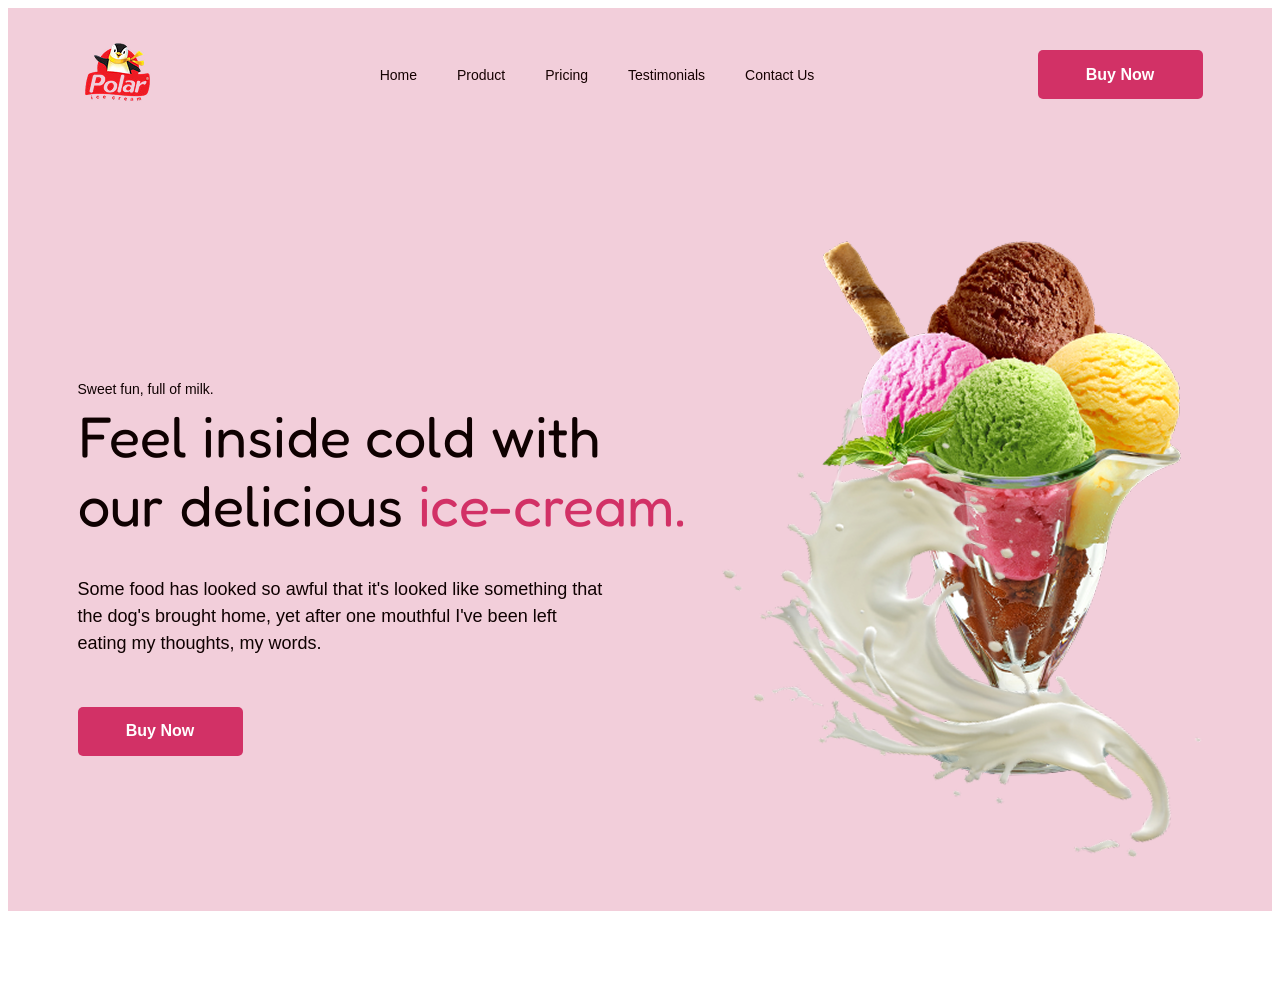
<file: Behruz/behruz.html>
<!DOCTYPE html>
<html lang="en">

<head>
    <meta charset="UTF-8">
    <meta name="viewport" content="width=device-width, initial-scale=1.0">
    <title>Document</title>
    <link rel="stylesheet" href="./behruz.css">
    <link rel="preconnect" href="https://fonts.googleapis.com">
    <link rel="preconnect" href="https://fonts.gstatic.com" crossorigin>
    <link href="https://fonts.googleapis.com/css2?family=Fredoka:wght@300..700&display=swap" rel="stylesheet">
</head>

<body>
    <header>
        <div class="container">
            <div class="navbar">
                <div class="logo">
                    <img src="./img/images-removebg-preview 1.png" alt="">
                </div>

                <ul>
                    <li><a href="#">Home</a></li>
                    <li><a href="#">Product</a></li>
                    <li><a href="#">Pricing</a></li>
                    <li><a href="#">Testimonials</a></li>
                    <li><a href="#">Contact Us</a></li>
                </ul>

                <button>Buy Now</button>
            </div>
        </div>
        <div class="container">
            <div class="showcase">
                <div class="qwe">
    
                    <div class="left">
                        <h4>Sweet fun, full of milk.</h4>
    
                        <h1>Feel inside cold with <br> our delicious <span>ice-cream.</span> </h1>
    
                        <p>Some food has looked so awful that it's looked like something that<br> the dog's brought
                            home,
                            yet after one mouthful I've been left <br> eating my thoughts, my words.</p>
    
                        <button>Buy Now</button>
                    </div>
    
                    <div class="right">
                        <img class="asd" src="./img/eep88j2SDJ-removebg-preview 1.png" alt="">
                        <img class="zxc" src="./img/UaNIa1ewNn-removebg-preview 1.png" alt="">
                    </div>
                </div>
            </div>
        </div>
    </header>
</body>

</html>
</file>
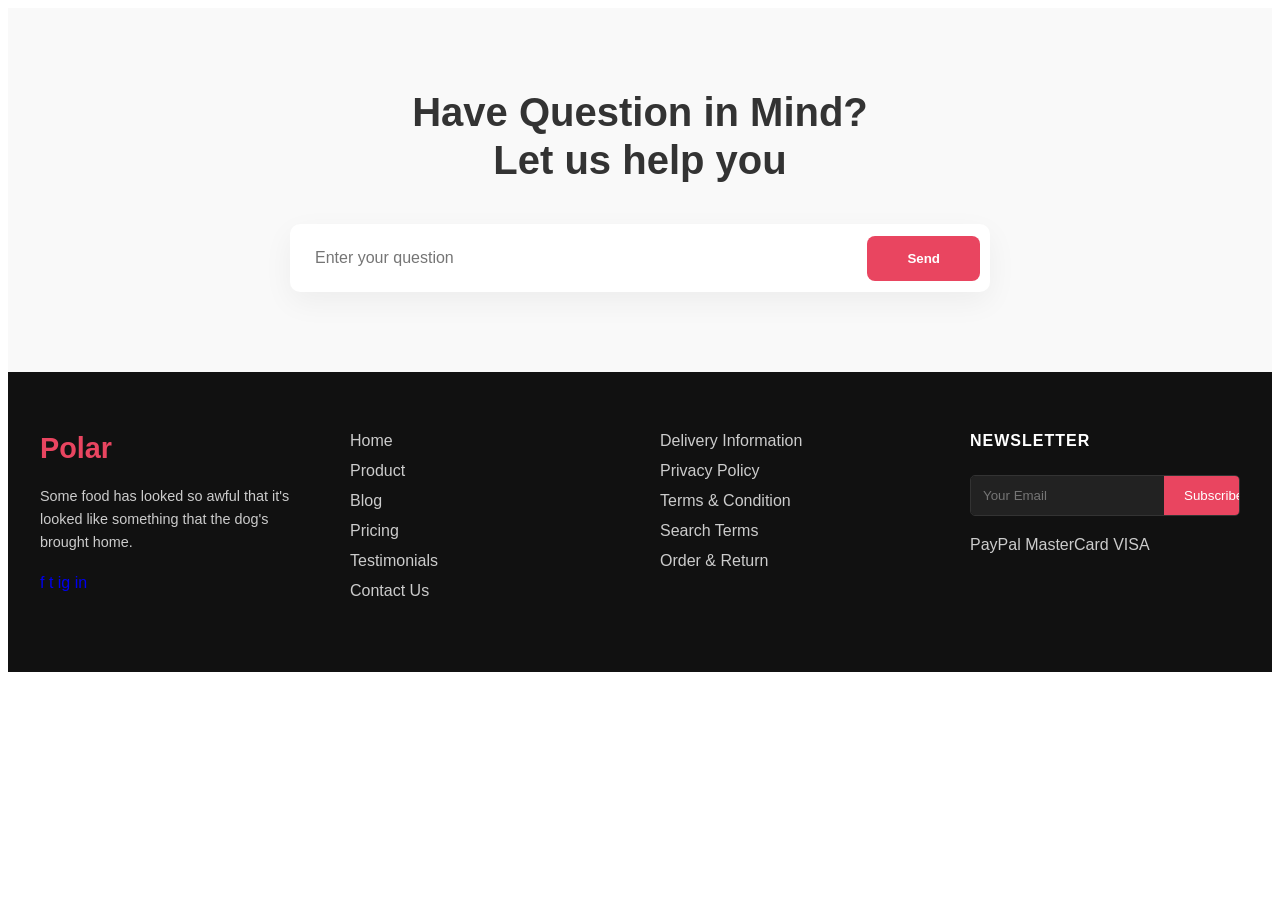
<file: Blury/Blury.html>
<!DOCTYPE html>
<html lang="en">

<head>
    <meta charset="UTF-8">
    <meta name="viewport" content="width=device-width, initial-scale=1.0">
    <title>Мороженное_BC</title>
    <link rel="stylesheet" href="./blury.css">
</head>

<body>

    <section class="question_section">
        <h2>Have Question in Mind? <br> Let us help you</h2>
        <div class="input-group">
            <input type="text" placeholder="Enter your question">
            <button class="btn-send">Send</button>
        </div>
    </section>

    <footer class="footer">
        <div class="container">
            <div class="footer-col about">
                <div class="logo">Polar</div>
                <p>Some food has looked so awful that it's looked like something that the dog's brought home.</p>
                <div class="socials">
                    <a href="#">f</a> <a href="#">t</a> <a href="#">ig</a> <a href="#">in</a>
                </div>
            </div>

            <div class="footer-col">
                <ul>
                    <li><a href="#">Home</a></li>
                    <li><a href="#">Product</a></li>
                    <li><a href="#">Blog</a></li>
                    <li><a href="#">Pricing</a></li>
                    <li><a href="#">Testimonials</a></li>
                    <li><a href="#">Contact Us</a></li>
                </ul>
            </div>

            <div class="footer-col">
                <ul>
                    <li><a href="#">Delivery Information</a></li>
                    <li><a href="#">Privacy Policy</a></li>
                    <li><a href="#">Terms & Condition</a></li>
                    <li><a href="#">Search Terms</a></li>
                    <li><a href="#">Order & Return</a></li>
                </ul>
            </div>

            <div class="footer-col newsletter">
                <h4>Newsletter</h4>
                <div class="subscribe-group">
                    <input type="email" placeholder="Your Email">
                    <button class="btn-sub">Subscribe</button>
                </div>
                <div class="payments">
                    <span>PayPal</span> <span>MasterCard</span> <span>VISA</span>
                </div>
            </div>
        </div>
    </footer>

</body>

</html>
</file>
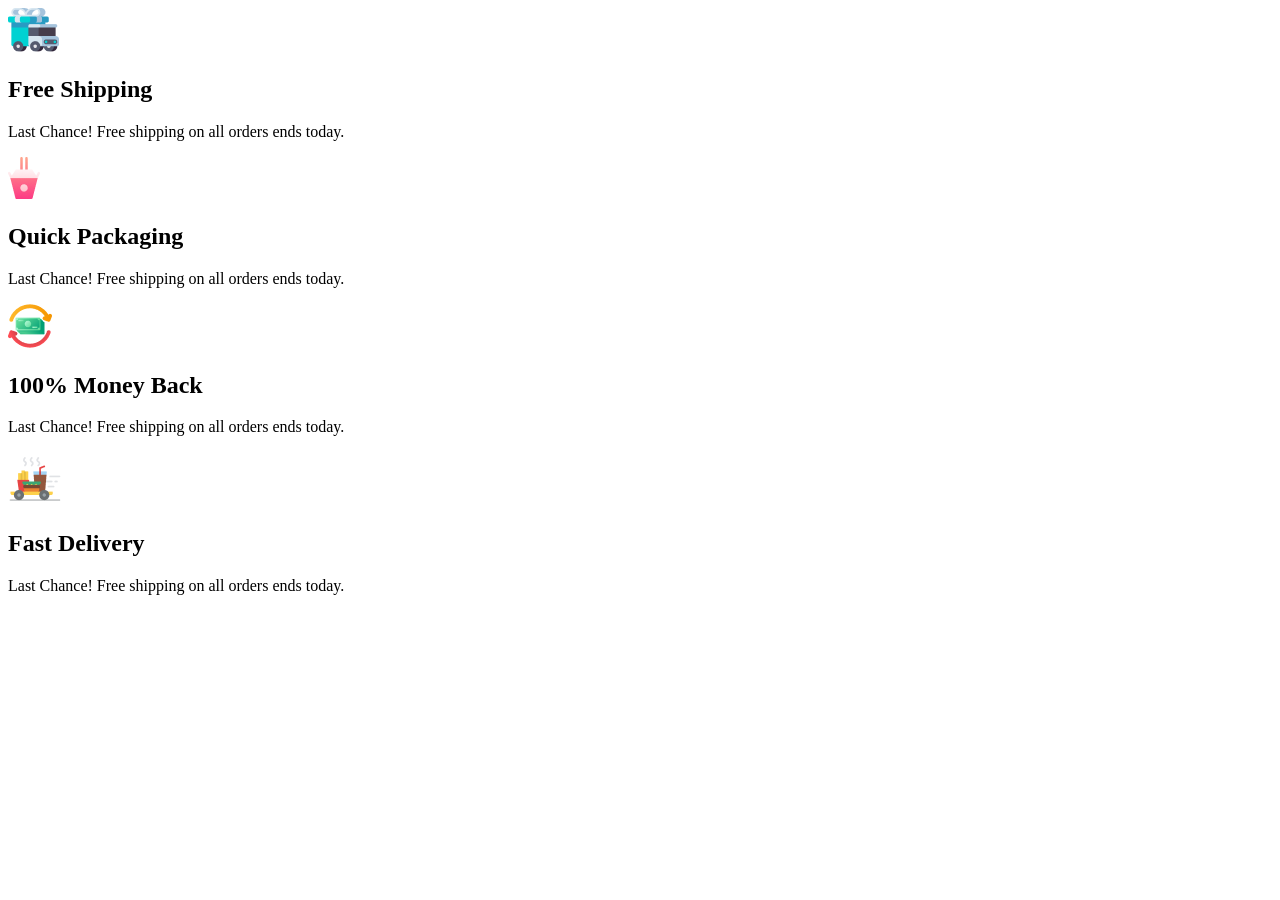
<file: diyor/diyor.html>
<!DOCTYPE html>
<html lang="en">
<head>
    <meta charset="UTF-8">
    <meta name="viewport" content="width=device-width, initial-scale=1.0">
    <title>Document</title>
    <link rel="stylesheet" href="./diyor.css">
    <link rel="preconnect" href="https://fonts.googleapis.com">
<link rel="preconnect" href="https://fonts.gstatic.com" crossorigin>
<link href="https://fonts.googleapis.com/css2?family=Hind+Madurai:wght@300;400;500;600;700&display=swap" rel="stylesheet">
</head>
<body>
    <section>
        <div class="container">
            <div class="cards">
              <div class="card">
                <img src="./img/Group.png" alt="">
                  <h2>Free Shipping</h2>
                  <p>Last Chance! Free shipping on all orders ends today.</p>
                  </div>
                <div class="card">
                    <img src="./img/Group (1).png" alt="" >
                    <h2>Quick Packaging</h2>
                    <p>Last Chance! Free shipping on all orders ends today.</p>
                </div>
                <div class="card">
                    <img src="./img/./cash-back 1.png" alt="">
                    <h2>100% Money Back</h2>
                    <p>Last Chance! Free shipping on all orders ends today.</p>
                    </div>
                    <div class="card">
                        <img src="./img/fast-delivery 1.png" alt="">
                        <h2>Fast Delivery</h2>
                        <p>Last Chance! Free shipping on all orders ends today.</p>
                    </div>
            </div>
        </div>
    </section>
</body>
</html>
</file>
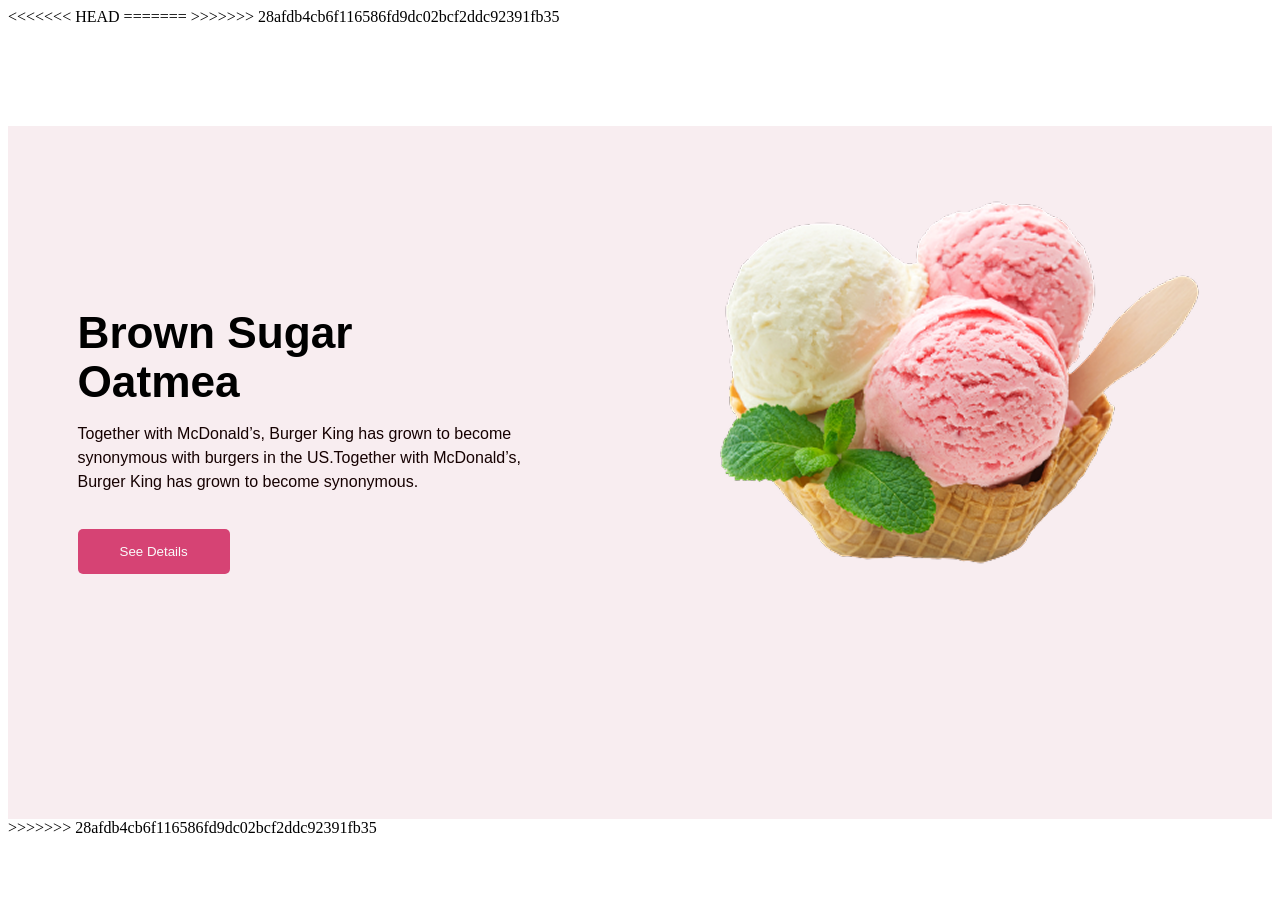
<file: Madina/madina.html>
<!DOCTYPE html>
<html lang="en">
<<<<<<< HEAD

=======
>>>>>>> 28afdb4cb6f116586fd9dc02bcf2ddc92391fb35
<head>
    <meta charset="UTF-8">
    <meta name="viewport" content="width=device-width, initial-scale=1.0">
    <title>Document</title>
    <link rel="stylesheet" href="./madina.css">
    <link rel="preconnect" href="https://fonts.googleapis.com">
    <link rel="preconnect" href="https://fonts.gstatic.com" crossorigin>
    <link href="https://fonts.googleapis.com/css2?family=Fredoka:wght@300..700&display=swap" rel="stylesheet">
</head>
<body>
    <main>
        <section class="sec-3">
            <div class="container">
                <div class="info">
                    <div class="left">
                        <h1>Brown Sugar <br> Oatmea</h1>
                        <p>Together with McDonald’s, Burger King has grown to become <br> synonymous with burgers in the US.Together with McDonald’s, <br> Burger King has grown to become synonymous.</p>
    
                        <button>See Details</button>
                    </div>
                    <div class="right">
                        <img src="./img/nWvlMBTo86-removebg-preview 1.png" alt="">
                    </div>
                </div>
            </div>
        </section>
    </main>
</body>
>>>>>>> 28afdb4cb6f116586fd9dc02bcf2ddc92391fb35
</html>
</file>
<file: Behruz/behruz.css>
header {
  background-color: #F2CEDA;
  padding-top: 10px;
}
header * {
  margin: 0;
  padding: 0;
  box-sizing: border-box;
  text-decoration: none;
  list-style: none;
  font-family: "Roboto", sans-serif;
}
header .container {
  max-width: 1125px;
  width: 100%;
  margin: 0 auto;
  padding: 15px 0;
}
header .navbar {
  display: flex;
  align-items: center;
  justify-content: space-between;
}
header .navbar ul {
  display: flex;
  align-items: center;
  justify-content: center;
  gap: 40px;
}
header .navbar ul a {
  color: #150101;
  font-weight: 400;
  font-size: 14px;
  line-height: 100%;
  letter-spacing: 0%;
  transition: all 0.5s;
}
header .navbar ul a:hover {
  color: #D23166;
}
header .navbar button {
  width: 165px;
  height: 49px;
  background-color: #D23166;
  border: none;
  border-radius: 5px;
  color: white;
  font-weight: 700;
  font-size: 16px;
  line-height: 100%;
  letter-spacing: 0%;
}
header .showcase {
  margin-top: 40px;
}
header .showcase .qwe {
  display: flex;
  align-items: center;
  justify-content: space-between;
  position: relative;
  padding-bottom: 140px;
  padding-top: 196px;
}
header .showcase .qwe .left {
  width: 665px;
}
header .showcase .qwe .left h4 {
  font-weight: 500;
  font-size: 14px;
  line-height: 100%;
  letter-spacing: 10%;
  color: #0F0101;
  margin-bottom: 6px;
}
header .showcase .qwe .left h1 {
  font-weight: 400;
  font-size: 57.33px;
  line-height: 121%;
  letter-spacing: 0%;
  color: #0F0101;
  margin-bottom: 35px;
  font-family: "Fredoka", sans-serif;
}
header .showcase .qwe .left span {
  font-weight: 400;
  font-size: 57.33px;
  line-height: 121%;
  letter-spacing: 0%;
  color: #D23166;
  font-family: "Fredoka", sans-serif;
}
header .showcase .qwe .left p {
  font-weight: 400;
  font-size: 18px;
  line-height: 27px;
  letter-spacing: 0%;
  color: #0F0101;
  margin-bottom: 50px;
}
header .showcase .qwe .left button {
  width: 165px;
  height: 49px;
  background-color: #D23166;
  border: none;
  border-radius: 5px;
  color: white;
  font-weight: 700;
  font-size: 16px;
  line-height: 100%;
  letter-spacing: 0%;
}
header .showcase .qwe .right .asd {
  width: 597px;
  height: 597px;
  position: absolute;
  left: 644px;
  top: 22px;
}
header .showcase .qwe .right .zxc {
  width: 852px;
  height: 548px;
  transform: rotate(15deg) translate(0);
  position: absolute;
  left: 465px;
  top: 167px;
}
@media (max-width: 768px) {
  header .navbar {
    position: relative;
  }
  header .navbar ul {
    position: absolute;
    top: 70px;
    right: 0;
    width: 200px;
    background: white;
    flex-direction: column;
    padding: 20px;
    display: none;
  }
  header .navbar button {
    display: none;
  }
  header .qwe {
    flex-direction: column;
    text-align: center;
  }
  header .left h1 {
    font-size: 28px;
    line-height: 1.3;
  }
  header .left p {
    font-size: 14px;
  }
  header .right {
    margin-top: 20px;
  }
  header .right img {
    width: 100%;
    max-width: 300px;
  }
}/*# sourceMappingURL=behruz.css.map */
</file>
<file: Blury/blury.css>
.question_section {
  padding: 80px 20px;
  text-align: center;
  background-color: #f9f9f9;
}
.question_section * {
  box-sizing: border-box;
  margin: 0;
  padding: 0;
  font-family: "Segoe UI", Tahoma, Geneva, Verdana, sans-serif;
}
.question_section h2 {
  font-size: 2.5rem;
  margin-bottom: 40px;
  color: #333;
  line-height: 1.2;
}
.question_section .input-group {
  display: flex;
  align-items: center;
  justify-content: center;
  max-width: 700px;
  margin: 0 auto;
  background: white;
  padding: 10px;
  border-radius: 10px;
  box-shadow: 0 10px 30px rgba(0, 0, 0, 0.05);
}
.question_section .input-group input {
  flex: 1;
  padding: 15px;
  border: none;
  outline: none;
  font-size: 1rem;
}
.question_section .input-group .btn-send {
  background-color: #e94560;
  color: white;
  border: none;
  padding: 15px 40px;
  border-radius: 8px;
  cursor: pointer;
  font-weight: bold;
  transition: opacity 0.3s;
}
.question_section .input-group .btn-send:hover {
  opacity: 0.9;
}

.footer {
  background-color: #111111;
  color: #cccccc;
  padding: 60px 20px;
}
.footer * {
  box-sizing: border-box;
  margin: 0;
  padding: 0;
  text-decoration: none;
  font-family: "Segoe UI", Tahoma, Geneva, Verdana, sans-serif;
}
.footer .container {
  display: flex;
  flex-wrap: wrap;
  justify-content: space-between;
  max-width: 1200px;
  margin: 0 auto;
  gap: 40px;
}
.footer-col {
  flex: 1;
  min-width: 220px;
}
.footer-col .logo {
  color: #e94560;
  font-size: 1.8rem;
  font-weight: bold;
  margin-bottom: 20px;
  display: block;
}
.footer-col p {
  font-size: 0.9rem;
  line-height: 1.6;
  margin-bottom: 20px;
}
.footer-col .socials i {
  font-size: 15px;
}
.footer-col h4 {
  color: white;
  margin-bottom: 25px;
  text-transform: uppercase;
  letter-spacing: 1px;
}
.footer-col ul {
  list-style: none;
}
.footer-col ul li {
  margin-bottom: 12px;
}
.footer-col ul li a {
  color: #cccccc;
  text-decoration: none;
  transition: color 0.3s;
}
.footer-col ul li a:hover {
  color: #e94560;
}
.footer .newsletter .subscribe-group {
  display: flex;
  border: 1px solid #333;
  border-radius: 5px;
  overflow: hidden;
  margin-bottom: 20px;
}
.footer .newsletter .subscribe-group input {
  background: #222222;
  border: none;
  padding: 12px;
  color: white;
  flex: 1;
  outline: none;
}
.footer .newsletter .subscribe-group .btn-sub {
  background-color: #e94560;
  border: none;
  color: white;
  padding: 0 20px;
  cursor: pointer;
}
.footer .newsletter .subscribe-group .payments i {
  font-size: 25px;
}/*# sourceMappingURL=blury.css.map */
</file>
<file: diyor/diyor.css>
.section2{
    .container{
        width: 100%;
        max-width: 1125px;
        margin: 0 auto;
        padding: 100px 0;
    }
    .cards{
        width: 1117px;
        height: 200px;
        display: flex;
        gap: 39px;
        /* margin-top: 62px; */
    }
    .card{
        width: 250px;
        height: 200px;
        display: flex;
        flex-direction: column;
        justify-content: center;
        align-items: center;
        border-radius: 7px;
        padding: 33px 26px 27px 27px;
        border: 1px solid #00000008;
        transition: 0.5s;
    }
    .card:hover{
        box-shadow: 20px 20px 50px 0px #00000008;
    
    }
    .card h2{
     font-family: "Hind Madurai", sans-serif;
     font-weight: 600;
     font-size: 20px;
     margin-bottom: 9px;
    }
    .card p {
     font-family: "Hind Madurai", sans-serif;
     font-weight: 400;
     font-size: 14px;
     opacity: 60%;
     text-align: center;
    }
    .card img{
       width: 44px;
       height: 44px;
      margin-bottom: 25px; 
    }
}
</file>
<file: Madina/madina.css>
.sec-3 {
  background: #F8EDF0;
  margin-top: 100px;
}
.sec-3 .container {
  max-width: 1125px;
  width: 100%;
  margin: 0 auto;
}
.sec-3 .container .info {
  display: flex;
  align-items: center;
  justify-content: space-between;
  padding: 145px 0;
  position: relative;
}
.sec-3 .container .info h1 {
  font-family: "Fredoka One", sans-serif;
  font-weight: 600;
  font-size: 44.2px;
  line-height: 111%;
  letter-spacing: 0%;
  margin-bottom: 16px;
}
.sec-3 .container .info p {
  font-weight: 400;
  font-size: 16px;
  line-height: 24px;
  letter-spacing: 0%;
  color: #150101;
  margin-bottom: 35px;
  font-family: "Fredoka One", sans-serif;
}
.sec-3 .container .info button {
  padding: 15px 42px;
  border: none;
  border-radius: 5px;
  background: #D64374;
  color: #FAFAFA;
  margin-bottom: 100px;
  font-family: "Fredoka One", sans-serif;
}
.sec-3 .container .info .right img {
  width: 655px;
  height: 657px;
  position: absolute;
  left: 516px;
  top: -62px;
}/*# sourceMappingURL=madina.css.map */
</file>
